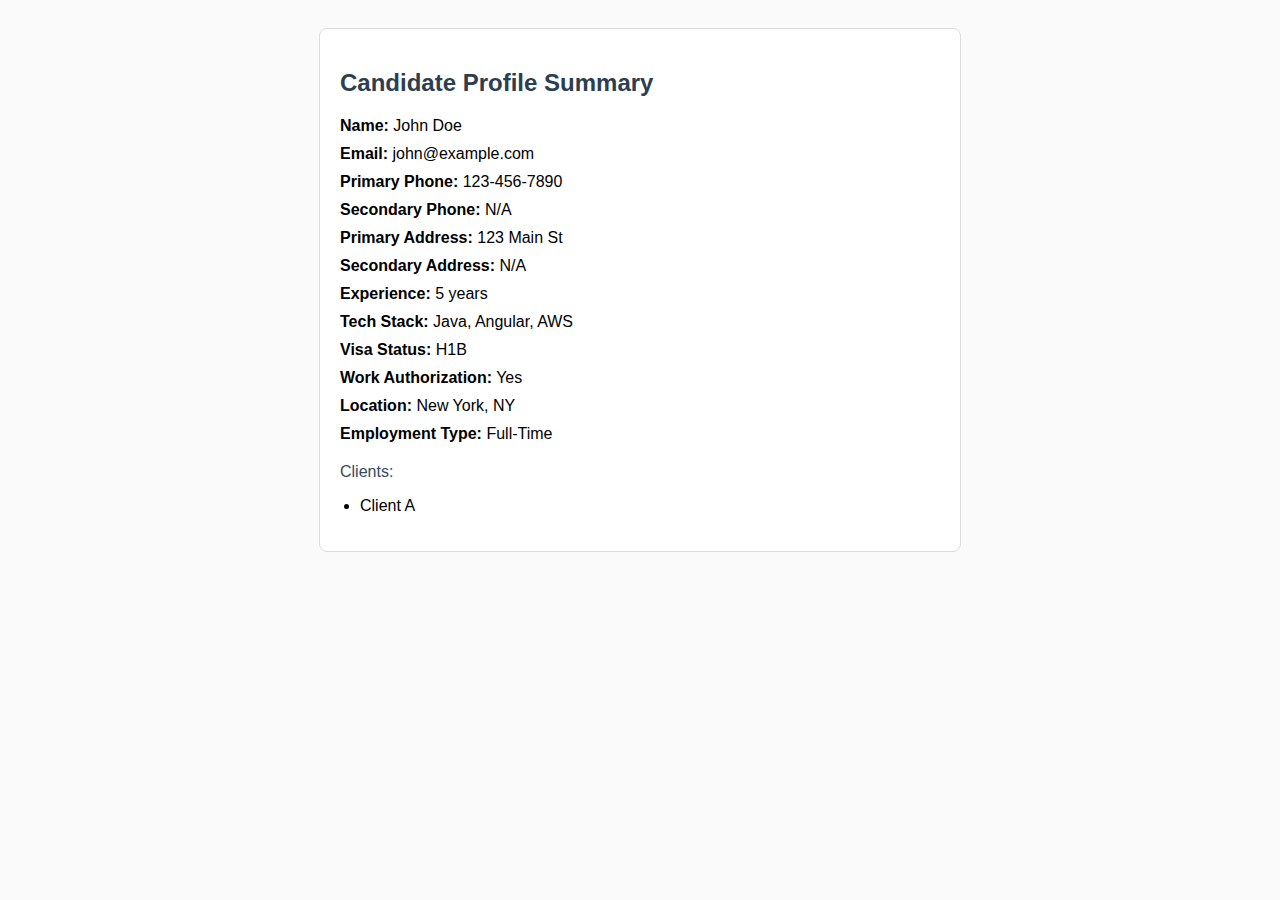
<file: src/main/resources/templates/email/candidate-profile.html>
<!DOCTYPE html>
<html xmlns:th="http://www.thymeleaf.org">
<head>
    <meta charset="UTF-8">
    <title>Candidate Profile</title>
    <style>
        body {
            font-family: Arial, sans-serif;
            background-color: #fafafa;
            padding: 20px;
        }
        .container {
            background-color: #ffffff;
            border: 1px solid #ddd;
            padding: 20px;
            max-width: 600px;
            margin: auto;
            border-radius: 8px;
        }
        h2 {
            color: #2c3e50;
        }
        .section-title {
            color: #34495e;
            margin-top: 20px;
        }
        .label {
            font-weight: bold;
        }
        .value {
            margin-bottom: 10px;
        }
        ul {
            padding-left: 20px;
        }
    </style>
</head>
<body>
<div class="container">
    <h2>Candidate Profile Summary</h2>

    <div class="value"><span class="label">Name:</span> <span th:text="${firstName} + ' ' + ${lastName}">John Doe</span></div>
    <div class="value"><span class="label">Email:</span> <span th:text="${email}">john@example.com</span></div>
    <div class="value"><span class="label">Primary Phone:</span> <span th:text="${primaryPhone}">123-456-7890</span></div>
    <div class="value"><span class="label">Secondary Phone:</span> <span th:text="${secondaryPhone}">N/A</span></div>
    <div class="value"><span class="label">Primary Address:</span> <span th:text="${primaryAddress}">123 Main St</span></div>
    <div class="value"><span class="label">Secondary Address:</span> <span th:text="${secondaryAddress}">N/A</span></div>
    <div class="value"><span class="label">Experience:</span> <span th:text="${yearsOfExperience}">5</span> years</div>
    <div class="value"><span class="label">Tech Stack:</span> <span th:text="${techStack}">Java, Angular, AWS</span></div>
    <div class="value"><span class="label">Visa Status:</span> <span th:text="${visaStatus}">H1B</span></div>
    <div class="value"><span class="label">Work Authorization:</span> <span th:text="${workAuthorization}">Yes</span></div>
    <div class="value"><span class="label">Location:</span> <span th:text="${location}">New York, NY</span></div>
    <div class="value"><span class="label">Employment Type:</span> <span th:text="${employmentType}">Full-Time</span></div>

    <div class="section-title">Clients:</div>
    <ul>
        <li th:if="${clientNames != null}" th:each="client : ${clientNames}" th:text="${client}">Client A</li>
    </ul>
</div>
</body>
</html>
</file>
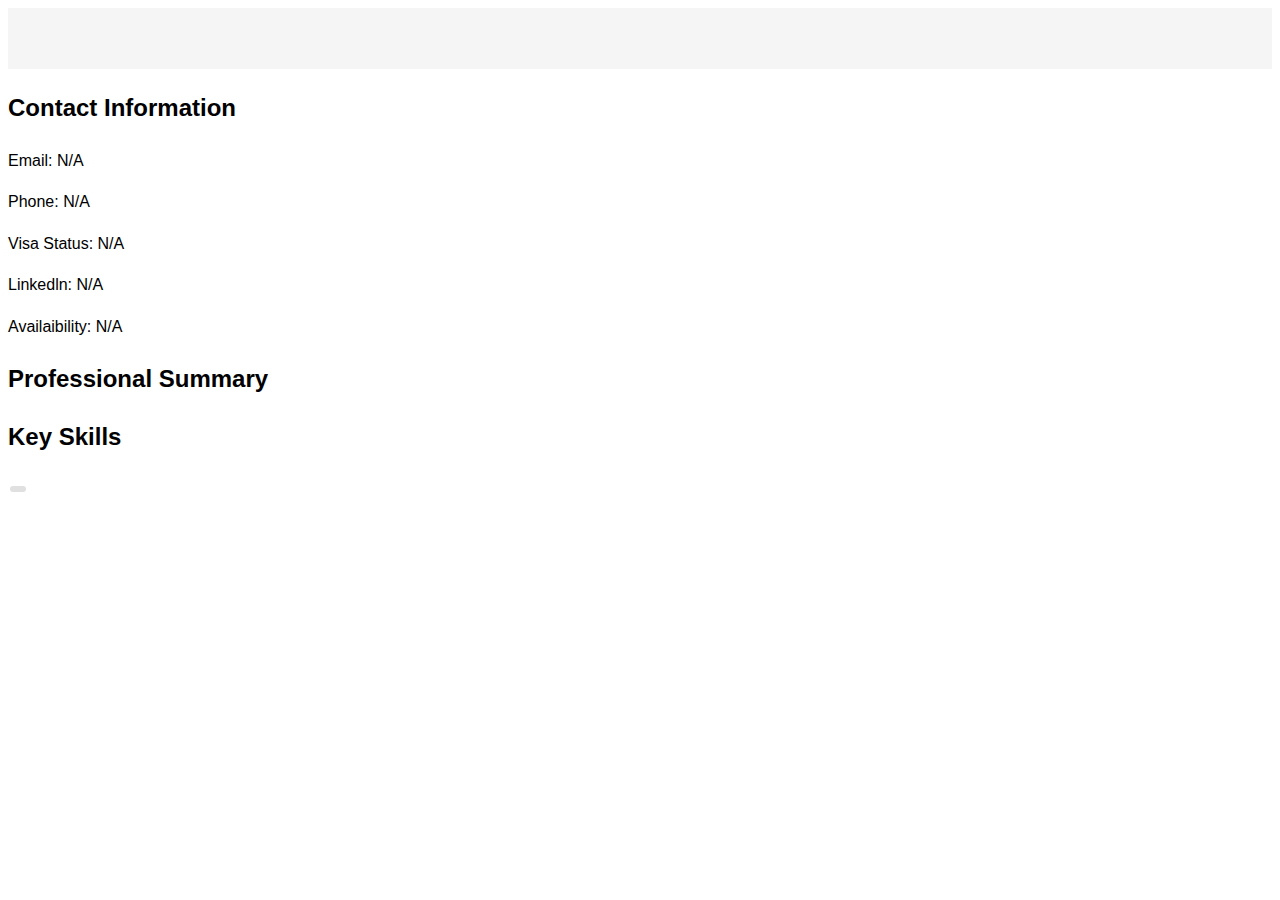
<file: src/main/resources/templates/email/profile-summary.html>
<!DOCTYPE html>
<html xmlns:th="http://www.thymeleaf.org">
<head>
    <meta charset="UTF-8">
    <title th:text="${subject}">Profile Summary </title>
    <style>
        body { font-family: Arial, sans-serif; line-height: 1.6; }
        .header { background-color: #f5f5f5; padding: 20px; }
        .section { margin: 15px 0; }
        .tag { display: inline-block; background: #e0e0e0; padding: 3px 8px; margin: 2px; border-radius: 3px; }
    </style>
</head>
<body>
    <div class="header">
        <h1 th:text="${'Profile: ' + candidate.name}"></h1>
    </div>
    
    <div class="container">
        <div class="section">
            <h2>Contact Information</h2>
            <p>Email: <span th:text="${candidate.email}">N/A</span></p>
            <p>Phone: <span th:text="${candidate.contact}">N/A</span></p>
            <p>Visa Status: <span th:text="${candidate.visaStatus}">N/A</span></p>
            <p>Linkedln: <span th:text="${candidate.linkedln}">N/A</span></p>
            <p>Availaibility: <span th:text="${candidate.availability}">N/A</span></p>
        </div>
        
        <div class="section" th:if="${candidate.summary}">
            <h2>Professional Summary</h2>
            <p th:text="${candidate.summary}"></p>
        </div>
        
        <div class="section" th:if="${not #lists.isEmpty(candidate.tags)}">
            <h2>Key Skills</h2>
            <div>
                <span th:each="tag : ${candidate.tags}" class="tag" th:text="${tag}"></span>
            </div>
        </div>
    </div>
</body>
</html>
</file>
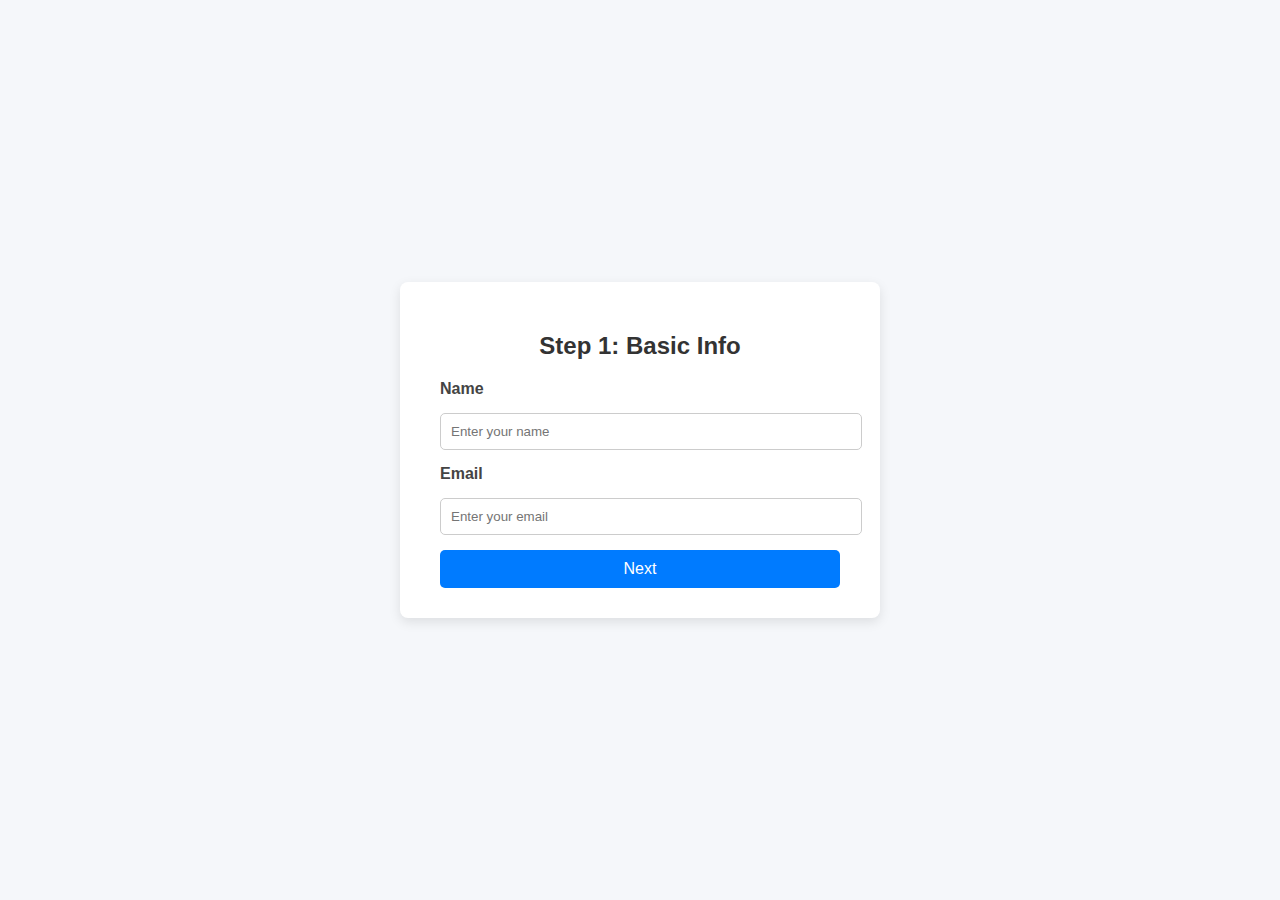
<file: src/main/resources/templates/register/register-step1.html>
<!DOCTYPE html>
<html xmlns:th="http://www.thymeleaf.org">
<head>
    <title>Register - Step 1</title>
    <style>
     
        body {
            font-family: Arial, sans-serif;
            background-color: #f5f7fa;
            display: flex;
            justify-content: center;
            align-items: center;
            height: 100vh;
            margin: 0;
        }
        .register-form {
            background-color: #ffffff;
            padding: 30px 40px;
            border-radius: 8px;
            box-shadow: 0 4px 12px rgba(0, 0, 0, 0.1);
            width: 100%;
            max-width: 400px;
        }
        .register-form h2 {
            text-align: center;
            margin-bottom: 20px;
            color: #333;
        }
        .register-form label {
            display: block;
            margin-bottom: 10px;
            color: #444;
            font-weight: bold;
        }
        .register-form input,
        .register-form select {
            width: 100%;
            padding: 10px;
            margin-top: 5px;
            margin-bottom: 15px;
            border: 1px solid #ccc;
            border-radius: 5px;
        }
        .register-form button {
            width: 100%;
            padding: 10px;
            background-color: #007bff;
            border: none;
            color: white;
            border-radius: 5px;
            font-size: 16px;
            cursor: pointer;
        }
        .register-form button:hover {
            background-color: #0056b3;
        }
    </style>
    </style>
</head>
<body>
<form class="register-form" method="post" th:action="@{/register/step2}" th:object="${user}">
     <input type="hidden" th:name="${_csrf.parameterName}" th:value="${_csrf.token}" />
    <h2>Step 1: Basic Info</h2>

    <label for="name">Name</label>
    <input type="text" th:field="*{name}" id="name" placeholder="Enter your name" />

    <label for="email">Email</label>
    <input type="email" th:field="*{email}" id="email" placeholder="Enter your email" />

    <button type="submit">Next</button>
</form>
</body>
</html>
</file>
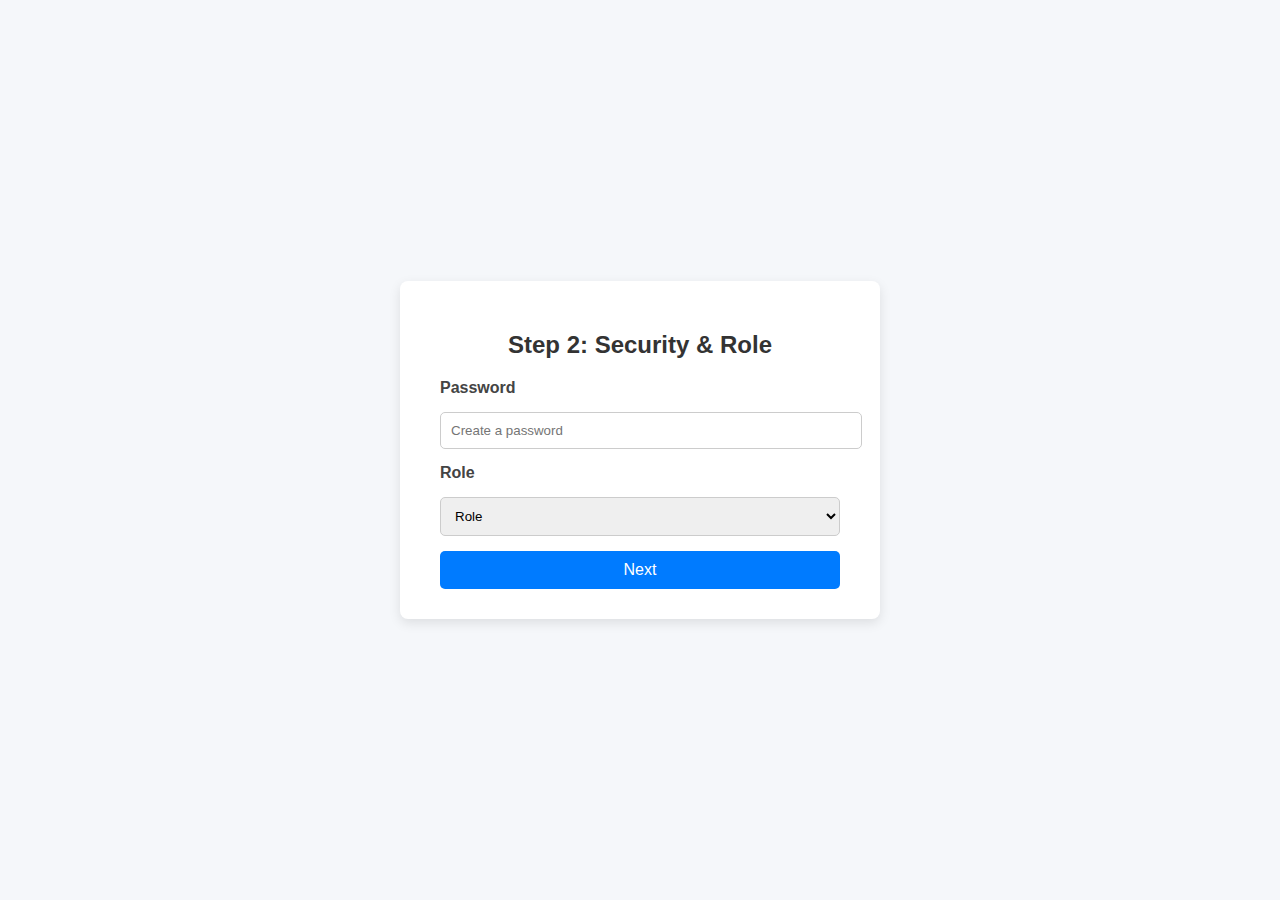
<file: src/main/resources/templates/register/register-step2.html>
<!DOCTYPE html>
<html xmlns:th="http://www.thymeleaf.org">
<head>
    <title>Register - Step 2</title>
     <style>
        body {
            font-family: Arial, sans-serif;
            background-color: #f5f7fa;
            display: flex;
            justify-content: center;
            align-items: center;
            height: 100vh;
            margin: 0;
        }
        .register-form {
            background-color: #ffffff;
            padding: 30px 40px;
            border-radius: 8px;
            box-shadow: 0 4px 12px rgba(0, 0, 0, 0.1);
            width: 100%;
            max-width: 400px;
        }
        .register-form h2 {
            text-align: center;
            margin-bottom: 20px;
            color: #333;
        }
        .register-form label {
            display: block;
            margin-bottom: 10px;
            color: #444;
            font-weight: bold;
        }
        .register-form input,
        .register-form select {
            width: 100%;
            padding: 10px;
            margin-top: 5px;
            margin-bottom: 15px;
            border: 1px solid #ccc;
            border-radius: 5px;
        }
        .register-form button {
            width: 100%;
            padding: 10px;
            background-color: #007bff;
            border: none;
            color: white;
            border-radius: 5px;
            font-size: 16px;
            cursor: pointer;
        }
        .register-form button:hover {
            background-color: #0056b3;
        }
    </style>
    </style>
</head>
<body>
<form class="register-form" method="post" action="@{/register/step3}" th:object="${user}">
    <h2>Step 2: Security & Role</h2>

    <input type="hidden" th:field="*{name}" />
    <input type="hidden" th:field="*{email}" />

    <label for="password">Password</label>
    <input type="password" th:field="*{password}" id="password" placeholder="Create a password" />

    <label for="role">Role</label>
    <select th:field="*{role.name}" id="role">
        <option th:each="r : ${roles}" th:value="${r.name}" th:text="${r.name}">Role</option>
    </select>

    <button type="submit">Next</button>
</form>
</body>
</html>
</file>
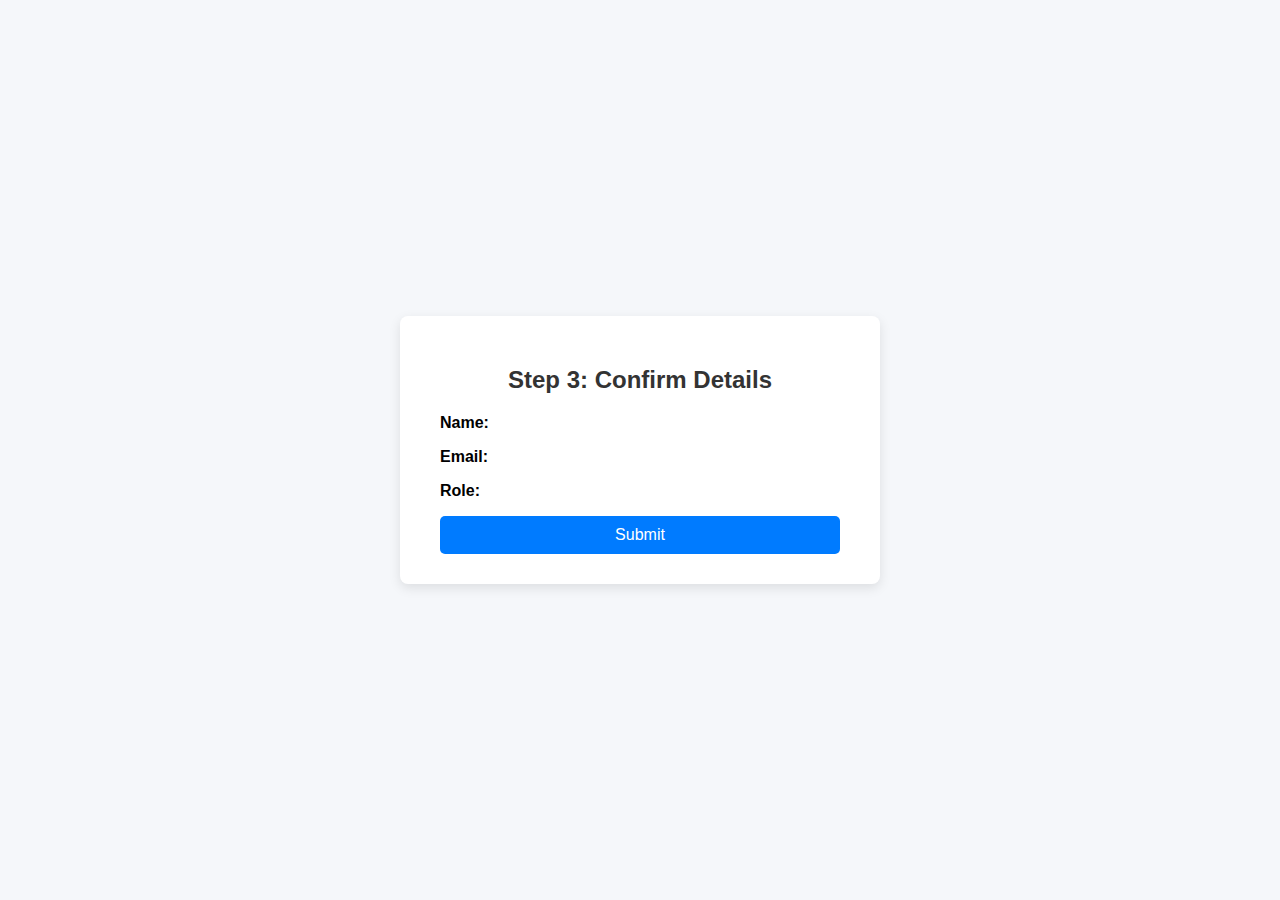
<file: src/main/resources/templates/register/register-step3.html>
<!DOCTYPE html>
<html xmlns:th="http://www.thymeleaf.org">
<head>
    <title>Register - Confirm</title>
    <style>
        body {
            font-family: Arial, sans-serif;
            background-color: #f5f7fa;
            display: flex;
            justify-content: center;
            align-items: center;
            height: 100vh;
            margin: 0;
        }
        .register-form {
            background-color: #ffffff;
            padding: 30px 40px;
            border-radius: 8px;
            box-shadow: 0 4px 12px rgba(0, 0, 0, 0.1);
            width: 100%;
            max-width: 400px;
        }
        .register-form h2 {
            text-align: center;
            margin-bottom: 20px;
            color: #333;
        }
        .register-form label {
            display: block;
            margin-bottom: 10px;
            color: #444;
            font-weight: bold;
        }
        .register-form input,
        .register-form select {
            width: 100%;
            padding: 10px;
            margin-top: 5px;
            margin-bottom: 15px;
            border: 1px solid #ccc;
            border-radius: 5px;
        }
        .register-form button {
            width: 100%;
            padding: 10px;
            background-color: #007bff;
            border: none;
            color: white;
            border-radius: 5px;
            font-size: 16px;
            cursor: pointer;
        }
        .register-form button:hover {
            background-color: #0056b3;
        }
    </style>
    </style>
</head>
<body>
<form class="register-form" method="post" th:action="@{/register}" th:object="${user}">
    <h2>Step 3: Confirm Details</h2>

    <p><strong>Name:</strong> <span th:text="*{name}"></span></p>
    <p><strong>Email:</strong> <span th:text="*{email}"></span></p>
    <p><strong>Role:</strong> <span th:text="*{role.name}"></span></p>

    <!-- Hidden fields to preserve data -->
    <input type="hidden" th:field="*{name}" />
    <input type="hidden" th:field="*{email}" />
    <input type="hidden" th:field="*{password}" />
    <input type="hidden" th:field="*{role.name}" />

    <button type="submit">Submit</button>
</form>
</body>
</html>
</file>
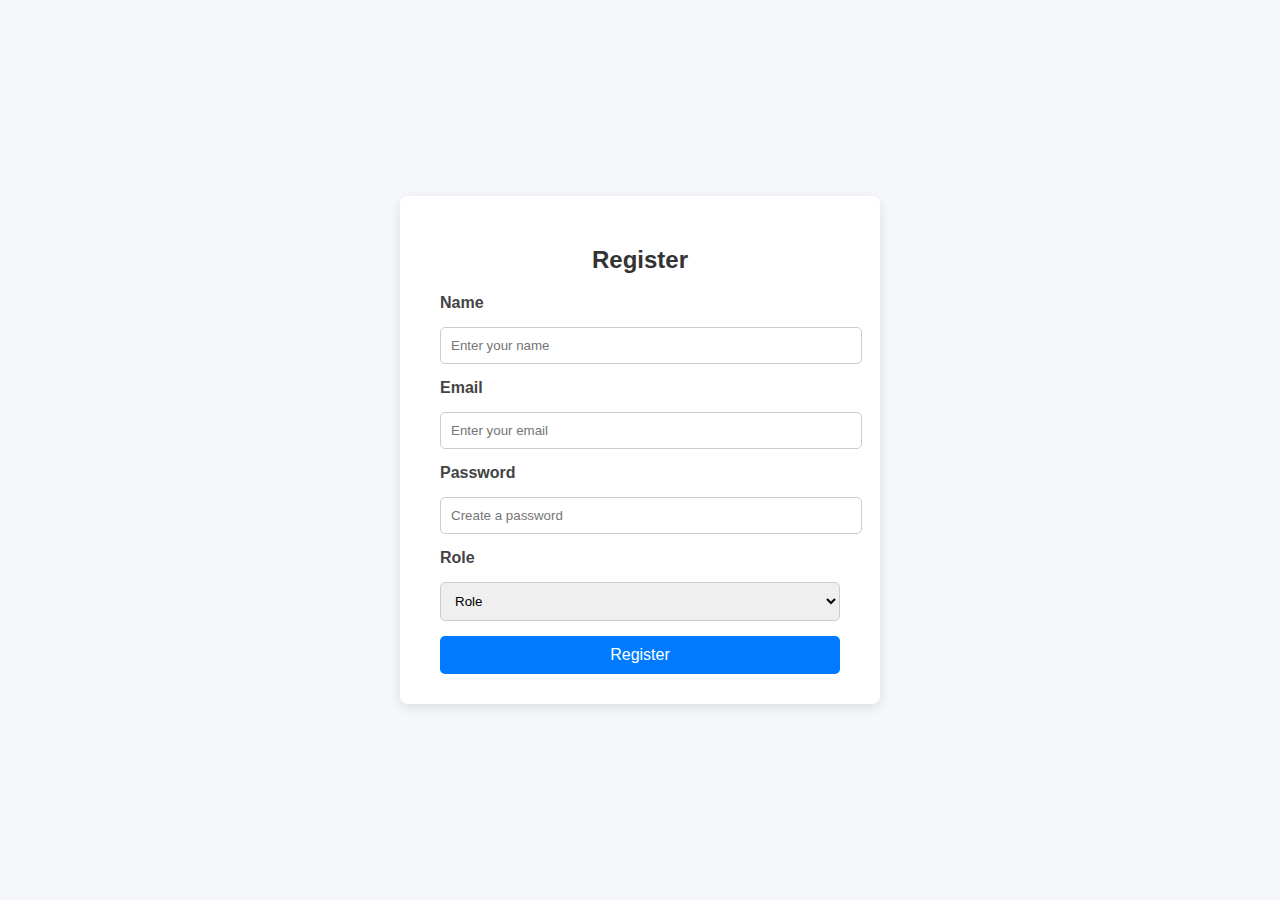
<file: src/main/resources/templates/register/register.html>
<!DOCTYPE html>
<html xmlns:th="http://www.thymeleaf.org">
<head>
    <title>Register</title>
    <style>
        body {
            font-family: Arial, sans-serif;
            background-color: #f5f7fa;
            display: flex;
            justify-content: center;
            align-items: center;
            height: 100vh;
            margin: 0;
        }
        .register-form {
            background-color: #ffffff;
            padding: 30px 40px;
            border-radius: 8px;
            box-shadow: 0 4px 12px rgba(0, 0, 0, 0.1);
            width: 100%;
            max-width: 400px;
        }
        .register-form h2 {
            text-align: center;
            margin-bottom: 20px;
            color: #333;
        }
        .register-form label {
            display: block;
            margin-bottom: 10px;
            color: #444;
            font-weight: bold;
        }
        .register-form input,
        .register-form select {
            width: 100%;
            padding: 10px;
            margin-top: 5px;
            margin-bottom: 15px;
            border: 1px solid #ccc;
            border-radius: 5px;
        }
        .register-form button {
            width: 100%;
            padding: 10px;
            background-color: #007bff;
            border: none;
            color: white;
            border-radius: 5px;
            font-size: 16px;
            cursor: pointer;
        }
        .register-form button:hover {
            background-color: #0056b3;
        }
    </style>
</head>
<body>
    <form class="register-form" method="post" th:action="@{/register}" th:object="${user}">
        <h2>Register</h2>

        <label for="name">Name</label>
        <input type="text" th:field="*{name}" id="name" placeholder="Enter your name" />

        <label for="email">Email</label>
        <input type="email" th:field="*{email}" id="email" placeholder="Enter your email" />

        <label for="password">Password</label>
        <input type="password" th:field="*{password}" id="password" placeholder="Create a password" />

        <label for="role">Role</label>
        <select th:field="*{role.name}" id="role">
            <option th:each="r : ${roles}" th:value="${r.name}" th:text="${r.name}">Role</option>
        </select>

        <button type="submit">Register</button>
    </form>
</body>
</html>
</file>
